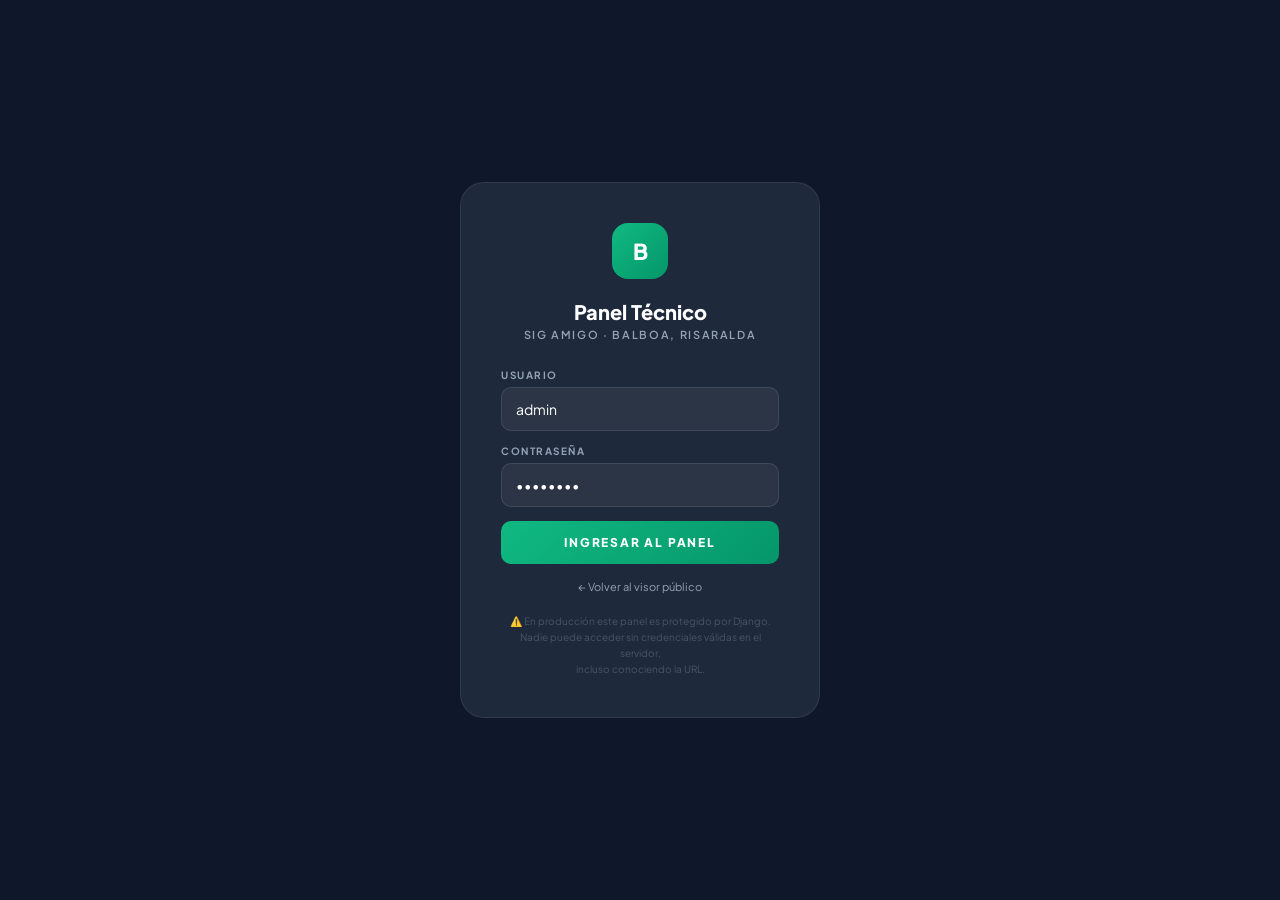
<file: admin-panel.html>
<!DOCTYPE html>
<html lang="es">
<head>
    <meta charset="UTF-8">
    <meta name="viewport" content="width=device-width, initial-scale=1.0">
    <title>SIG AMIGO | Panel Técnico</title>
    <link href="https://fonts.googleapis.com/css2?family=Plus+Jakarta+Sans:wght@300;400;500;600;700;800;900&family=JetBrains+Mono:wght@400;500&display=swap" rel="stylesheet">
    <style>
        /* ── Variables ── */
        :root {
            --emerald:      #10b981;
            --emerald-d:    #059669;
            --emerald-l:    #d1fae5;
            --slate-900:    #0f172a;
            --slate-800:    #1e293b;
            --slate-700:    #334155;
            --slate-600:    #475569;
            --slate-400:    #94a3b8;
            --slate-200:    #e2e8f0;
            --slate-100:    #f1f5f9;
            --slate-50:     #f8fafc;
            --amber:        #f59e0b;
            --amber-l:      #fef3c7;
            --red:          #ef4444;
            --red-l:        #fee2e2;
            --blue:         #3b82f6;
            --blue-l:       #dbeafe;
            --sidebar-w:    220px;
            --header-h:     56px;
            --r:            12px;
            --t:            all 0.25s cubic-bezier(0.4,0,0.2,1);
        }

        * { box-sizing: border-box; margin: 0; padding: 0; }

        body {
            font-family: 'Plus Jakarta Sans', sans-serif;
            background: var(--slate-100);
            color: var(--slate-800);
            min-height: 100vh;
            display: flex;
            flex-direction: column;
        }

        /* ══════════════════════════════════════
           GUARD — pantalla de acceso
           En producción Django niega /admin-panel.html
           si el usuario no está autenticado.
           En demo, esta pantalla actúa como guardián.
        ══════════════════════════════════════ */
        #guard {
            position: fixed; inset: 0; z-index: 999;
            background: var(--slate-900);
            display: flex; align-items: center; justify-content: center;
        }
        #guard.hidden { display: none; }

        .guard-card {
            background: var(--slate-800);
            border: 1px solid rgba(255,255,255,0.08);
            border-radius: 24px;
            padding: 40px;
            width: 360px;
            text-align: center;
        }
        .guard-logo {
            width: 56px; height: 56px;
            background: linear-gradient(135deg, #10b981, #059669);
            border-radius: 16px;
            display: flex; align-items: center; justify-content: center;
            margin: 0 auto 20px;
            font-size: 22px; font-weight: 900; color: white;
        }
        .guard-title { font-size: 20px; font-weight: 800; color: white; margin-bottom: 4px; }
        .guard-sub   { font-size: 11px; font-weight: 600; color: var(--slate-400); text-transform: uppercase; letter-spacing: 0.15em; margin-bottom: 28px; }

        .guard-label { display: block; font-size: 10px; font-weight: 700; color: var(--slate-400); text-transform: uppercase; letter-spacing: 0.15em; text-align: left; margin-bottom: 6px; }
        .guard-input {
            width: 100%; padding: 12px 14px; margin-bottom: 14px;
            border-radius: 10px; border: 1px solid rgba(255,255,255,0.1);
            background: rgba(255,255,255,0.06); color: white;
            font-family: 'Plus Jakarta Sans', sans-serif; font-size: 14px; outline: none;
            transition: border-color 0.2s;
        }
        .guard-input:focus { border-color: var(--emerald); }
        .guard-input::placeholder { color: var(--slate-600); }
        .guard-btn {
            width: 100%; padding: 14px; border-radius: 10px; border: none;
            background: linear-gradient(135deg, #10b981, #059669);
            color: white; font-family: 'Plus Jakarta Sans', sans-serif;
            font-size: 12px; font-weight: 800; text-transform: uppercase; letter-spacing: 0.15em;
            cursor: pointer; transition: var(--t);
        }
        .guard-btn:hover { transform: translateY(-1px); box-shadow: 0 8px 24px rgba(16,185,129,0.4); }
        .guard-error { font-size: 12px; color: #f87171; margin-top: 10px; display: none; }
        .guard-back  { font-size: 11px; color: var(--slate-400); margin-top: 16px; cursor: pointer; }
        .guard-back:hover { color: white; }
        .guard-note  { font-size: 10px; color: var(--slate-600); margin-top: 20px; line-height: 1.6; }

        /* ══════════════════════════════════════
           LAYOUT PRINCIPAL
        ══════════════════════════════════════ */
        #app { display: flex; flex-direction: column; height: 100vh; }

        /* Header */
        .header {
            height: var(--header-h);
            background: var(--slate-900);
            display: flex; align-items: center;
            padding: 0 20px; gap: 14px;
            border-bottom: 1px solid rgba(255,255,255,0.06);
            flex-shrink: 0;
        }
        .header-logo {
            width: 32px; height: 32px; border-radius: 9px;
            background: linear-gradient(135deg, #10b981, #059669);
            display: flex; align-items: center; justify-content: center;
            font-size: 13px; font-weight: 900; color: white; flex-shrink: 0;
        }
        .header-title { font-size: 14px; font-weight: 700; color: white; }
        .header-sub   { font-size: 10px; font-weight: 500; color: var(--slate-400); text-transform: uppercase; letter-spacing: 0.12em; }
        .header-sep   { flex: 1; }

        .header-badge {
            display: flex; align-items: center; gap: 6px;
            padding: 5px 12px; border-radius: 20px;
            background: rgba(16,185,129,0.15); border: 1px solid rgba(16,185,129,0.25);
        }
        .header-dot   { width: 6px; height: 6px; border-radius: 50%; background: var(--emerald); animation: pulse 2s infinite; }
        .header-status{ font-size: 11px; font-weight: 700; color: var(--emerald); text-transform: uppercase; letter-spacing: 0.1em; }

        .header-user {
            display: flex; align-items: center; gap: 8px;
            padding: 5px 10px; border-radius: 10px; cursor: pointer;
            transition: background 0.15s;
        }
        .header-user:hover { background: rgba(255,255,255,0.06); }
        .header-avatar {
            width: 28px; height: 28px; border-radius: 8px;
            background: linear-gradient(135deg, #f59e0b, #d97706);
            display: flex; align-items: center; justify-content: center;
            font-size: 11px; font-weight: 800; color: white;
        }
        .header-username { font-size: 12px; font-weight: 600; color: var(--slate-400); }

        .btn-logout {
            padding: 6px 14px; border-radius: 8px; border: 1px solid rgba(255,255,255,0.1);
            background: transparent; color: var(--slate-400); font-size: 11px; font-weight: 600;
            font-family: 'Plus Jakarta Sans', sans-serif; cursor: pointer; transition: var(--t);
        }
        .btn-logout:hover { background: rgba(239,68,68,0.1); border-color: rgba(239,68,68,0.3); color: #f87171; }

        @keyframes pulse { 0%,100%{opacity:1} 50%{opacity:.5} }

        /* Body = sidebar + main */
        .body { display: flex; flex: 1; overflow: hidden; }

        /* Sidebar */
        .sidebar {
            width: var(--sidebar-w); background: white;
            border-right: 1px solid var(--slate-200);
            display: flex; flex-direction: column;
            overflow-y: auto; flex-shrink: 0;
        }
        .sidebar-section { padding: 16px 12px 8px; }
        .sidebar-label   { font-size: 9px; font-weight: 800; color: var(--slate-400); text-transform: uppercase; letter-spacing: 0.18em; padding: 0 8px; margin-bottom: 4px; }

        .nav-item {
            display: flex; align-items: center; gap: 10px;
            padding: 9px 10px; border-radius: 9px; cursor: pointer;
            transition: var(--t); margin-bottom: 2px;
        }
        .nav-item:hover { background: var(--slate-100); }
        .nav-item.active { background: var(--emerald-l); }
        .nav-item.active .nav-icon { color: var(--emerald-d); }
        .nav-item.active .nav-text { color: var(--emerald-d); font-weight: 700; }

        .nav-icon { width: 30px; height: 30px; border-radius: 8px; display: flex; align-items: center; justify-content: center; font-size: 14px; flex-shrink: 0; }
        .nav-text { font-size: 12px; font-weight: 600; color: var(--slate-600); flex: 1; }
        .nav-count{ font-size: 10px; font-weight: 700; padding: 2px 7px; border-radius: 10px; background: var(--slate-100); color: var(--slate-500); }
        .nav-count.warn { background: var(--amber-l); color: #92400e; }

        .sidebar-divider { height: 1px; background: var(--slate-200); margin: 8px 12px; }

        /* Main */
        .main { flex: 1; overflow-y: auto; padding: 24px; }

        /* ── Paneles ── */
        .panel { display: none; }
        .panel.active { display: block; }

        .page-header { margin-bottom: 20px; }
        .page-title  { font-size: 20px; font-weight: 800; color: var(--slate-900); letter-spacing: -0.03em; }
        .page-sub    { font-size: 13px; color: var(--slate-400); margin-top: 3px; }

        /* Stats row */
        .stats-row { display: grid; grid-template-columns: repeat(4,1fr); gap: 12px; margin-bottom: 20px; }
        .stat-card {
            background: white; border: 1px solid var(--slate-200); border-radius: var(--r);
            padding: 16px 18px;
        }
        .stat-label { font-size: 10px; font-weight: 700; color: var(--slate-400); text-transform: uppercase; letter-spacing: 0.12em; margin-bottom: 6px; }
        .stat-val   { font-size: 24px; font-weight: 800; color: var(--slate-900); letter-spacing: -0.03em; }
        .stat-sub   { font-size: 11px; color: var(--slate-400); margin-top: 2px; }
        .stat-card.green { border-left: 3px solid var(--emerald); }
        .stat-card.amber { border-left: 3px solid var(--amber); }
        .stat-card.blue  { border-left: 3px solid var(--blue); }
        .stat-card.red   { border-left: 3px solid var(--red); }

        /* Cards */
        .card {
            background: white; border: 1px solid var(--slate-200);
            border-radius: var(--r); overflow: hidden; margin-bottom: 16px;
        }
        .card-header {
            display: flex; align-items: center; justify-content: space-between;
            padding: 14px 18px; border-bottom: 1px solid var(--slate-200);
        }
        .card-title-sm { font-size: 13px; font-weight: 700; color: var(--slate-800); }
        .card-body     { padding: 0; }

        /* Tabla */
        .data-table { width: 100%; border-collapse: collapse; }
        .data-table th {
            padding: 10px 16px; text-align: left;
            font-size: 10px; font-weight: 700; color: var(--slate-400);
            text-transform: uppercase; letter-spacing: 0.1em;
            background: var(--slate-50); border-bottom: 1px solid var(--slate-200);
        }
        .data-table td {
            padding: 12px 16px; font-size: 13px; color: var(--slate-700);
            border-bottom: 1px solid var(--slate-100);
        }
        .data-table tr:last-child td { border-bottom: none; }
        .data-table tr:hover td { background: var(--slate-50); }

        /* Badges */
        .badge { display: inline-flex; align-items: center; gap: 4px; padding: 3px 9px; border-radius: 20px; font-size: 11px; font-weight: 700; }
        .badge-green  { background: var(--emerald-l); color: #065f46; }
        .badge-amber  { background: var(--amber-l);   color: #92400e; }
        .badge-red    { background: var(--red-l);     color: #991b1b; }
        .badge-blue   { background: var(--blue-l);    color: #1e40af; }
        .badge-gray   { background: var(--slate-100); color: var(--slate-600); }
        .badge-dot    { width: 5px; height: 5px; border-radius: 50%; }
        .dot-green { background: #10b981; }
        .dot-amber { background: #f59e0b; }
        .dot-red   { background: #ef4444; }
        .dot-blue  { background: #3b82f6; }

        /* Botones */
        .btn {
            display: inline-flex; align-items: center; gap: 6px;
            padding: 8px 14px; border-radius: 8px; border: none;
            font-family: 'Plus Jakarta Sans', sans-serif; font-size: 12px; font-weight: 700;
            cursor: pointer; transition: var(--t);
        }
        .btn-primary   { background: var(--slate-900); color: white; }
        .btn-primary:hover { background: #0f172a; transform: translateY(-1px); }
        .btn-green     { background: var(--emerald); color: white; }
        .btn-green:hover { background: var(--emerald-d); }
        .btn-ghost     { background: transparent; border: 1px solid var(--slate-200); color: var(--slate-600); }
        .btn-ghost:hover { background: var(--slate-50); border-color: var(--slate-300); }
        .btn-danger    { background: transparent; border: 1px solid var(--red-l); color: var(--red); }
        .btn-danger:hover { background: var(--red-l); }
        .btn-sm        { padding: 5px 10px; font-size: 11px; }
        .btn-icon      { padding: 6px; border-radius: 7px; }

        /* Toggle switch */
        .toggle { position: relative; width: 36px; height: 20px; display: inline-block; }
        .toggle input { opacity: 0; width: 0; height: 0; }
        .toggle-track {
            position: absolute; inset: 0; background: var(--slate-200);
            border-radius: 10px; transition: background 0.2s; cursor: pointer;
        }
        .toggle input:checked + .toggle-track { background: var(--emerald); }
        .toggle-track::after {
            content: ''; position: absolute; top: 3px; left: 3px;
            width: 14px; height: 14px; background: white; border-radius: 50%;
            transition: transform 0.2s;
        }
        .toggle input:checked + .toggle-track::after { transform: translateX(16px); }

        /* Input / Select */
        .form-input, .form-select {
            padding: 9px 12px; border-radius: 8px;
            border: 1px solid var(--slate-200); background: white;
            font-family: 'Plus Jakarta Sans', sans-serif; font-size: 13px; color: var(--slate-800);
            outline: none; transition: border-color 0.2s;
        }
        .form-input:focus, .form-select:focus { border-color: var(--emerald); }

        /* Upload zone */
        .upload-zone {
            border: 2px dashed var(--slate-200); border-radius: var(--r);
            padding: 32px; text-align: center; cursor: pointer;
            transition: var(--t); background: var(--slate-50);
        }
        .upload-zone:hover { border-color: var(--emerald); background: var(--emerald-l); }
        .upload-zone.drag  { border-color: var(--emerald); background: var(--emerald-l); }
        .upload-icon { font-size: 32px; margin-bottom: 10px; }
        .upload-title{ font-size: 14px; font-weight: 700; color: var(--slate-700); margin-bottom: 4px; }
        .upload-sub  { font-size: 12px; color: var(--slate-400); }

        /* Progress bar */
        .progress-wrap { background: var(--slate-100); border-radius: 4px; height: 6px; overflow: hidden; }
        .progress-bar  { height: 100%; background: linear-gradient(90deg, #10b981, #059669); border-radius: 4px; transition: width 0.4s; }

        /* Log de actividad */
        .log-item {
            display: flex; align-items: flex-start; gap: 12px;
            padding: 12px 16px; border-bottom: 1px solid var(--slate-100);
        }
        .log-item:last-child { border-bottom: none; }
        .log-avatar {
            width: 30px; height: 30px; border-radius: 8px; flex-shrink: 0;
            display: flex; align-items: center; justify-content: center;
            font-size: 12px; font-weight: 800;
        }
        .log-content { flex: 1; }
        .log-action  { font-size: 12px; font-weight: 600; color: var(--slate-700); }
        .log-action strong { color: var(--slate-900); }
        .log-time    { font-size: 10px; color: var(--slate-400); margin-top: 2px; font-family: 'JetBrains Mono', monospace; }
        .log-tag     { font-size: 10px; padding: 2px 7px; border-radius: 6px; font-weight: 700; }

        /* Attr table */
        .attr-wrap   { overflow-x: auto; }
        .attr-table  { width: 100%; border-collapse: collapse; font-family: 'JetBrains Mono', monospace; font-size: 12px; }
        .attr-table th {
            padding: 8px 14px; background: var(--slate-900); color: var(--slate-400);
            font-size: 10px; font-weight: 500; letter-spacing: 0.08em; text-align: left;
            border-right: 1px solid rgba(255,255,255,0.06);
        }
        .attr-table td {
            padding: 9px 14px; border-bottom: 1px solid var(--slate-100);
            border-right: 1px solid var(--slate-100); color: var(--slate-700);
        }
        .attr-table tr:hover td { background: var(--slate-50); }
        .attr-val-num  { color: #0891b2; }
        .attr-val-str  { color: #16a34a; }
        .attr-val-null { color: var(--slate-300); font-style: italic; }

        /* Tooltip */
        .tooltip-wrap { position: relative; display: inline-flex; }
        .tooltip { position: absolute; bottom: calc(100% + 6px); left: 50%; transform: translateX(-50%); background: var(--slate-900); color: white; font-size: 11px; padding: 4px 10px; border-radius: 6px; white-space: nowrap; opacity: 0; pointer-events: none; transition: opacity 0.15s; }
        .tooltip-wrap:hover .tooltip { opacity: 1; }

        /* Modal */
        .modal-overlay { position: fixed; inset: 0; background: rgba(15,23,42,0.6); backdrop-filter: blur(4px); z-index: 200; display: flex; align-items: center; justify-content: center; }
        .modal-overlay.hidden { display: none; }
        .modal-box { background: white; border-radius: 20px; width: 480px; max-height: 80vh; overflow-y: auto; box-shadow: 0 32px 64px rgba(0,0,0,0.2); }
        .modal-header { display: flex; align-items: center; justify-content: space-between; padding: 20px 24px; border-bottom: 1px solid var(--slate-200); }
        .modal-title  { font-size: 16px; font-weight: 800; color: var(--slate-900); }
        .modal-body   { padding: 24px; }
        .modal-footer { display: flex; gap: 8px; justify-content: flex-end; padding: 16px 24px; border-top: 1px solid var(--slate-200); }

        .form-group    { margin-bottom: 16px; }
        .form-label    { display: block; font-size: 11px; font-weight: 700; color: var(--slate-500); text-transform: uppercase; letter-spacing: 0.12em; margin-bottom: 6px; }
        .form-input-full { width: 100%; }
        .form-row      { display: grid; grid-template-columns: 1fr 1fr; gap: 12px; }

        /* Toast */
        #toast {
            position: fixed; bottom: 24px; left: 50%; transform: translateX(-50%) translateY(10px);
            background: var(--slate-900); color: white; padding: 10px 20px;
            border-radius: 30px; font-size: 12px; font-weight: 600;
            z-index: 9999; opacity: 0; transition: all 0.35s cubic-bezier(0.19,1,0.22,1);
            pointer-events: none; white-space: nowrap;
        }
        #toast.show { opacity: 1; transform: translateX(-50%) translateY(0); }

        /* Responsive adjustments */
        @media (max-width: 900px) {
            .stats-row { grid-template-columns: repeat(2,1fr); }
            .sidebar   { width: 180px; }
        }
    </style>
</head>
<body>

<!-- ══════════════════════════════════════════
     GUARD — protección de acceso
     En producción: reemplazar con autenticación
     Django (@login_required en la vista que sirve este HTML)
══════════════════════════════════════════ -->
<div id="guard">
    <div class="guard-card">
        <div class="guard-logo">B</div>
        <div class="guard-title">Panel Técnico</div>
        <div class="guard-sub">SIG AMIGO · Balboa, Risaralda</div>

        <label class="guard-label">Usuario</label>
        <input id="g-user" type="text" class="guard-input" placeholder="admin" value="admin">

        <label class="guard-label">Contraseña</label>
        <input id="g-pass" type="password" class="guard-input" placeholder="••••••••" value="demo1234">

        <button class="guard-btn" onclick="intentarAcceso()">Ingresar al Panel</button>
        <div class="guard-error" id="guard-error">Credenciales incorrectas</div>

        <div class="guard-back" onclick="window.location.href='../index.html'">← Volver al visor público</div>

        <div class="guard-note">
            ⚠️ En producción este panel es protegido por Django.<br>
            Nadie puede acceder sin credenciales válidas en el servidor,<br>
            incluso conociendo la URL.
        </div>
    </div>
</div>

<!-- ══════════════════════════════════════════
     APP PRINCIPAL
══════════════════════════════════════════ -->
<div id="app">

    <!-- Header -->
    <header class="header">
        <div class="header-logo">B</div>
        <div>
            <div class="header-title">SIG AMIGO</div>
            <div class="header-sub">Panel Técnico · Balboa</div>
        </div>
        <div class="header-sep"></div>
        <div class="header-badge">
            <div class="header-dot"></div>
            <span class="header-status" id="db-status">Base de datos conectada</span>
        </div>
        <div class="header-user">
            <div class="header-avatar" id="user-initials">AD</div>
            <span class="header-username" id="user-name">admin</span>
        </div>
        <button class="btn-logout" onclick="cerrarSesion()">Cerrar sesión</button>
    </header>

    <div class="body">

        <!-- Sidebar -->
        <aside class="sidebar">
            <div class="sidebar-section">
                <div class="sidebar-label">Principal</div>
                <div class="nav-item active" onclick="showPanel('dashboard',this)">
                    <div class="nav-icon" style="background:#d1fae5">📊</div>
                    <span class="nav-text">Dashboard</span>
                </div>
            </div>

            <div class="sidebar-divider"></div>

            <div class="sidebar-section">
                <div class="sidebar-label">Gestión de capas</div>
                <div class="nav-item" onclick="showPanel('capas',this)">
                    <div class="nav-icon" style="background:#dbeafe">🗺️</div>
                    <span class="nav-text">Capas cargadas</span>
                    <span class="nav-count" id="count-capas">3</span>
                </div>
                <div class="nav-item" onclick="showPanel('upload',this)">
                    <div class="nav-icon" style="background:#fef3c7">⬆️</div>
                    <span class="nav-text">Subir capas</span>
                </div>
                <div class="nav-item" onclick="showPanel('atributos',this)">
                    <div class="nav-icon" style="background:#ede9fe">📋</div>
                    <span class="nav-text">Tabla de atributos</span>
                </div>
                <div class="nav-item" onclick="showPanel('relaciones',this)">
                    <div class="nav-icon" style="background:#fce7f3">🔗</div>
                    <span class="nav-text">Relaciones / Llaves</span>
                </div>
            </div>

            <div class="sidebar-divider"></div>

            <div class="sidebar-section">
                <div class="sidebar-label">Datos</div>
                <div class="nav-item" onclick="showPanel('predios',this)">
                    <div class="nav-icon" style="background:#fef3c7">🏠</div>
                    <span class="nav-text">Predios</span>
                    <span class="nav-count">247</span>
                </div>
                <div class="nav-item" onclick="showPanel('usuarios',this)">
                    <div class="nav-icon" style="background:#d1fae5">👥</div>
                    <span class="nav-text">Usuarios</span>
                    <span class="nav-count">4</span>
                </div>
            </div>

            <div class="sidebar-divider"></div>

            <div class="sidebar-section">
                <div class="sidebar-label">Sistema</div>
                <div class="nav-item" onclick="showPanel('log',this)">
                    <div class="nav-icon" style="background:#f1f5f9">📜</div>
                    <span class="nav-text">Log de actividad</span>
                    <span class="nav-count warn">12</span>
                </div>
                <div class="nav-item" onclick="showPanel('config',this)">
                    <div class="nav-icon" style="background:#f1f5f9">⚙️</div>
                    <span class="nav-text">Configuración</span>
                </div>
            </div>
        </aside>

        <!-- Main content -->
        <main class="main">

            <!-- ── DASHBOARD ── -->
            <div id="panel-dashboard" class="panel active">
                <div class="page-header">
                    <div class="page-title">Dashboard</div>
                    <div class="page-sub">Resumen del sistema · Municipio de Balboa, Risaralda</div>
                </div>

                <div class="stats-row">
                    <div class="stat-card green">
                        <div class="stat-label">Capas activas</div>
                        <div class="stat-val">3</div>
                        <div class="stat-sub">de 8 planificadas</div>
                    </div>
                    <div class="stat-card blue">
                        <div class="stat-label">Predios registrados</div>
                        <div class="stat-val">247</div>
                        <div class="stat-sub">Catastro 2024</div>
                    </div>
                    <div class="stat-card amber">
                        <div class="stat-label">Área municipal</div>
                        <div class="stat-val">12.068</div>
                        <div class="stat-sub">Hectáreas · MAGNA-SIRGAS</div>
                    </div>
                    <div class="stat-card red">
                        <div class="stat-label">Zonas de riesgo</div>
                        <div class="stat-val">7</div>
                        <div class="stat-sub">3 alto · 4 medio</div>
                    </div>
                </div>

                <div style="display:grid;grid-template-columns:1fr 1fr;gap:16px">
                    <!-- Estado de capas -->
                    <div class="card">
                        <div class="card-header">
                            <span class="card-title-sm">Estado de capas EOT</span>
                            <button class="btn btn-ghost btn-sm" onclick="showPanel('upload',document.querySelector('[onclick*=upload]'))">+ Subir capa</button>
                        </div>
                        <div class="card-body">
                            <table class="data-table">
                                <thead><tr><th>Capa</th><th>Estado</th><th>Registros</th></tr></thead>
                                <tbody>
                                    <tr><td>Perímetro Urbano</td><td><span class="badge badge-green"><div class="badge-dot dot-green"></div>Cargada</span></td><td>1</td></tr>
                                    <tr><td>Red Hídrica</td><td><span class="badge badge-green"><div class="badge-dot dot-green"></div>Cargada</span></td><td>34</td></tr>
                                    <tr><td>Zonas de Riesgo</td><td><span class="badge badge-amber"><div class="badge-dot dot-amber"></div>Parcial</span></td><td>7</td></tr>
                                    <tr><td>Cobertura CORINE</td><td><span class="badge badge-gray">Pendiente</span></td><td>—</td></tr>
                                    <tr><td>Catastro Predial</td><td><span class="badge badge-gray">Pendiente</span></td><td>—</td></tr>
                                    <tr><td>Equipamientos</td><td><span class="badge badge-gray">Pendiente</span></td><td>—</td></tr>
                                    <tr><td>Infraestructura Vial</td><td><span class="badge badge-gray">Pendiente</span></td><td>—</td></tr>
                                    <tr><td>Uso del Suelo EOT</td><td><span class="badge badge-gray">Pendiente</span></td><td>—</td></tr>
                                </tbody>
                            </table>
                        </div>
                    </div>

                    <!-- Actividad reciente -->
                    <div class="card">
                        <div class="card-header">
                            <span class="card-title-sm">Actividad reciente</span>
                            <button class="btn btn-ghost btn-sm" onclick="showPanel('log',document.querySelector('[onclick*=log]'))">Ver todo</button>
                        </div>
                        <div class="card-body" id="log-preview"></div>
                    </div>
                </div>
            </div>

            <!-- ── CAPAS CARGADAS ── -->
            <div id="panel-capas" class="panel">
                <div class="page-header" style="display:flex;align-items:center;justify-content:space-between">
                    <div>
                        <div class="page-title">Capas cargadas</div>
                        <div class="page-sub">Gestión de capas GeoJSON / Shapefile en PostGIS</div>
                    </div>
                    <button class="btn btn-primary" onclick="showPanel('upload',document.querySelector('[onclick*=upload]'))">⬆ Subir nueva capa</button>
                </div>

                <div class="card">
                    <div class="card-header">
                        <span class="card-title-sm">Inventario de capas</span>
                        <div style="display:flex;gap:8px">
                            <input type="text" class="form-input" placeholder="Filtrar capas…" style="width:200px" oninput="filtrarCapas(this.value)">
                            <select class="form-select" onchange="filtrarEstado(this.value)">
                                <option value="">Todos los estados</option>
                                <option value="cargada">Cargadas</option>
                                <option value="pendiente">Pendientes</option>
                            </select>
                        </div>
                    </div>
                    <div class="card-body">
                        <table class="data-table" id="tabla-capas">
                            <thead><tr><th>Nombre</th><th>Tipo</th><th>CRS</th><th>Registros</th><th>Tamaño</th><th>Estado</th><th>Visible</th><th>Acciones</th></tr></thead>
                            <tbody id="capas-body"></tbody>
                        </table>
                    </div>
                </div>
            </div>

            <!-- ── SUBIR CAPAS ── -->
            <div id="panel-upload" class="panel">
                <div class="page-header">
                    <div class="page-title">Subir capas</div>
                    <div class="page-sub">GeoJSON, Shapefile (.zip con .shp .dbf .prj), KML</div>
                </div>

                <div style="display:grid;grid-template-columns:1fr 1fr;gap:16px">
                    <div>
                        <div class="card" style="margin-bottom:16px">
                            <div class="card-header"><span class="card-title-sm">Zona de carga</span></div>
                            <div class="card-body" style="padding:16px">
                                <div class="upload-zone" id="drop-zone"
                                    ondragover="event.preventDefault();this.classList.add('drag')"
                                    ondragleave="this.classList.remove('drag')"
                                    ondrop="handleDrop(event)"
                                    onclick="document.getElementById('file-input').click()">
                                    <div class="upload-icon">📂</div>
                                    <div class="upload-title">Arrastra tu archivo aquí</div>
                                    <div class="upload-sub">GeoJSON · SHP (zip) · KML — máx. 50 MB</div>
                                </div>
                                <input type="file" id="file-input" accept=".geojson,.json,.kml,.zip" style="display:none" onchange="handleFileSelect(this)">

                                <div id="upload-preview" style="display:none;margin-top:16px">
                                    <div style="display:flex;align-items:center;gap:12px;padding:12px;background:var(--slate-50);border-radius:10px;border:1px solid var(--slate-200);margin-bottom:12px">
                                        <div style="font-size:22px" id="file-emoji">📄</div>
                                        <div style="flex:1">
                                            <div style="font-size:13px;font-weight:700;color:var(--slate-800)" id="file-name">archivo.geojson</div>
                                            <div style="font-size:11px;color:var(--slate-400)" id="file-size">2.4 MB</div>
                                        </div>
                                        <button class="btn btn-ghost btn-sm btn-icon" onclick="limpiarUpload()">✕</button>
                                    </div>
                                    <div class="progress-wrap" id="progress-wrap" style="display:none;margin-bottom:12px">
                                        <div class="progress-bar" id="progress-bar" style="width:0%"></div>
                                    </div>
                                    <button class="btn btn-green" style="width:100%" onclick="simularUpload()">Subir a PostGIS</button>
                                </div>
                            </div>
                        </div>

                        <div class="card">
                            <div class="card-header"><span class="card-title-sm">Configuración de carga</span></div>
                            <div class="card-body" style="padding:16px">
                                <div class="form-group">
                                    <label class="form-label">Nombre de la capa</label>
                                    <input type="text" class="form-input form-input-full" placeholder="ej: zonas_riesgo_balboa_2024">
                                </div>
                                <div class="form-group">
                                    <label class="form-label">Dimensión EOT</label>
                                    <select class="form-select form-input-full">
                                        <option>Funcional</option>
                                        <option>Ambiental</option>
                                        <option>Económica</option>
                                        <option>Social</option>
                                    </select>
                                </div>
                                <div class="form-group">
                                    <label class="form-label">Sistema de referencia (CRS)</label>
                                    <select class="form-select form-input-full">
                                        <option>MAGNA-SIRGAS (EPSG:4326) — recomendado</option>
                                        <option>MAGNA-SIRGAS Colombia Bogotá (EPSG:3116)</option>
                                        <option>WGS84 (EPSG:4326)</option>
                                    </select>
                                </div>
                                <div style="display:flex;align-items:center;justify-content:space-between;padding:10px 0;border-top:1px solid var(--slate-200)">
                                    <div>
                                        <div style="font-size:12px;font-weight:600;color:var(--slate-700)">Visible en el visor público</div>
                                        <div style="font-size:11px;color:var(--slate-400)">Los ciudadanos pueden ver esta capa</div>
                                    </div>
                                    <label class="toggle"><input type="checkbox" checked><div class="toggle-track"></div></label>
                                </div>
                                <div style="display:flex;align-items:center;justify-content:space-between;padding:10px 0;border-top:1px solid var(--slate-200)">
                                    <div>
                                        <div style="font-size:12px;font-weight:600;color:var(--slate-700)">Validar topología</div>
                                        <div style="font-size:11px;color:var(--slate-400)">ST_IsValid antes de guardar</div>
                                    </div>
                                    <label class="toggle"><input type="checkbox" checked><div class="toggle-track"></div></label>
                                </div>
                            </div>
                        </div>
                    </div>

                    <div>
                        <div class="card">
                            <div class="card-header"><span class="card-title-sm">Historial de cargas</span></div>
                            <div class="card-body" id="historial-cargas"></div>
                        </div>
                    </div>
                </div>
            </div>

            <!-- ── TABLA DE ATRIBUTOS ── -->
            <div id="panel-atributos" class="panel">
                <div class="page-header">
                    <div class="page-title">Tabla de atributos</div>
                    <div class="page-sub">Visualiza y edita los atributos de cualquier capa</div>
                </div>

                <div style="display:flex;gap:10px;margin-bottom:16px;align-items:center">
                    <select class="form-select" id="capa-selector" onchange="cargarAtributos(this.value)" style="width:260px">
                        <option value="">Seleccionar capa…</option>
                        <option value="perimetro">Perímetro Urbano</option>
                        <option value="redhidrica">Red Hídrica de Risaralda</option>
                        <option value="riesgo">Zonas de Riesgo</option>
                    </select>
                    <button class="btn btn-ghost btn-sm" onclick="exportarAtributos()">⬇ Exportar CSV</button>
                    <button class="btn btn-ghost btn-sm" onclick="toast('Función disponible con Django conectado')">+ Nueva fila</button>
                    <span id="attr-count" style="font-size:12px;color:var(--slate-400);margin-left:auto"></span>
                </div>

                <div class="card">
                    <div class="card-body">
                        <div class="attr-wrap" id="attr-container">
                            <div style="padding:48px;text-align:center;color:var(--slate-400)">
                                <div style="font-size:28px;margin-bottom:8px">📋</div>
                                <div style="font-size:13px;">Selecciona una capa para ver sus atributos</div>
                            </div>
                        </div>
                    </div>
                </div>
            </div>

            <!-- ── RELACIONES / LLAVES ── -->
            <div id="panel-relaciones" class="panel">
                <div class="page-header">
                    <div class="page-title">Relaciones entre capas</div>
                    <div class="page-sub">Foreign keys y llaves de unión entre tablas PostGIS — equivalente a MySQL JOIN</div>
                </div>

                <div style="display:grid;grid-template-columns:1fr 1fr;gap:16px">
                    <div class="card">
                        <div class="card-header">
                            <span class="card-title-sm">Relaciones definidas</span>
                            <button class="btn btn-primary btn-sm" onclick="document.getElementById('modal-relacion').classList.remove('hidden')">+ Nueva relación</button>
                        </div>
                        <div class="card-body">
                            <table class="data-table">
                                <thead><tr><th>Tabla origen</th><th>Campo</th><th>Tabla destino</th><th>Campo</th><th>Tipo</th></tr></thead>
                                <tbody>
                                    <tr>
                                        <td><span class="badge badge-blue">dptolimite</span></td>
                                        <td style="font-family:'JetBrains Mono',monospace;font-size:12px">nom_mun</td>
                                        <td><span class="badge badge-green">predios</span></td>
                                        <td style="font-family:'JetBrains Mono',monospace;font-size:12px">municipio</td>
                                        <td><span class="badge badge-gray">1:N</span></td>
                                    </tr>
                                    <tr>
                                        <td><span class="badge badge-blue">predios</span></td>
                                        <td style="font-family:'JetBrains Mono',monospace;font-size:12px">referencia</td>
                                        <td><span class="badge badge-green">uso_suelo</span></td>
                                        <td style="font-family:'JetBrains Mono',monospace;font-size:12px">ref_catastral</td>
                                        <td><span class="badge badge-gray">N:1</span></td>
                                    </tr>
                                    <tr>
                                        <td><span class="badge badge-blue">zonariesgo</span></td>
                                        <td style="font-family:'JetBrains Mono',monospace;font-size:12px">geom</td>
                                        <td><span class="badge badge-green">predios</span></td>
                                        <td style="font-family:'JetBrains Mono',monospace;font-size:12px">geom</td>
                                        <td><span class="badge badge-amber">Espacial</span></td>
                                    </tr>
                                </tbody>
                            </table>
                        </div>
                    </div>

                    <div class="card">
                        <div class="card-header"><span class="card-title-sm">Índices espaciales</span></div>
                        <div class="card-body">
                            <div style="padding:12px 0">
                                <div style="font-size:11px;color:var(--slate-400);padding:0 16px 10px;line-height:1.6">
                                    Los índices espaciales (GIST) aceleran las consultas geográficas. PostGIS los genera automáticamente al cargar capas desde QGIS.
                                </div>
                                <table class="data-table">
                                    <thead><tr><th>Tabla</th><th>Índice</th><th>Tipo</th><th>Estado</th></tr></thead>
                                    <tbody>
                                        <tr><td>dptolimite</td><td style="font-family:'JetBrains Mono',monospace;font-size:11px">dptolimite_geom_idx</td><td>GIST</td><td><span class="badge badge-green"><div class="badge-dot dot-green"></div>Activo</span></td></tr>
                                        <tr><td>redhidrica</td><td style="font-family:'JetBrains Mono',monospace;font-size:11px">redhidrica_geom_idx</td><td>GIST</td><td><span class="badge badge-green"><div class="badge-dot dot-green"></div>Activo</span></td></tr>
                                        <tr><td>predios</td><td style="font-family:'JetBrains Mono',monospace;font-size:11px">predios_geom_idx</td><td>GIST</td><td><span class="badge badge-gray">Pendiente</span></td></tr>
                                    </tbody>
                                </table>
                                <div style="padding:12px 16px 4px">
                                    <button class="btn btn-ghost btn-sm" onclick="toast('Índices creados correctamente en PostGIS')">Crear índices faltantes</button>
                                </div>
                            </div>
                        </div>
                    </div>
                </div>
            </div>

            <!-- ── PREDIOS ── -->
            <div id="panel-predios" class="panel">
                <div class="page-header" style="display:flex;align-items:center;justify-content:space-between">
                    <div>
                        <div class="page-title">Catastro Predial</div>
                        <div class="page-sub">Gestión de predios — Balboa, Risaralda</div>
                    </div>
                    <div style="display:flex;gap:8px">
                        <button class="btn btn-ghost btn-sm" onclick="toast('CSV descargado')">⬇ Exportar CSV</button>
                        <button class="btn btn-primary" onclick="document.getElementById('modal-predio').classList.remove('hidden')">+ Nuevo predio</button>
                    </div>
                </div>
                <div class="card">
                    <div class="card-header">
                        <span class="card-title-sm">247 predios registrados</span>
                        <input type="text" class="form-input" placeholder="Buscar referencia o dirección…" style="width:240px">
                    </div>
                    <div class="card-body">
                        <table class="data-table">
                            <thead><tr><th>Referencia</th><th>Dirección</th><th>Tipo suelo</th><th>Uso</th><th>Área (m²)</th><th>Avalúo</th><th>Acciones</th></tr></thead>
                            <tbody id="predios-body"></tbody>
                        </table>
                    </div>
                </div>
            </div>

            <!-- ── USUARIOS ── -->
            <div id="panel-usuarios" class="panel">
                <div class="page-header" style="display:flex;align-items:center;justify-content:space-between">
                    <div>
                        <div class="page-title">Usuarios del sistema</div>
                        <div class="page-sub">Gestión de roles y accesos</div>
                    </div>
                    <button class="btn btn-primary" onclick="document.getElementById('modal-usuario').classList.remove('hidden')">+ Nuevo usuario</button>
                </div>
                <div class="card">
                    <div class="card-body">
                        <table class="data-table">
                            <thead><tr><th>Usuario</th><th>Nombre</th><th>Rol</th><th>Último acceso</th><th>Estado</th><th>Acciones</th></tr></thead>
                            <tbody id="usuarios-body"></tbody>
                        </table>
                    </div>
                </div>
            </div>

            <!-- ── LOG ── -->
            <div id="panel-log" class="panel">
                <div class="page-header">
                    <div class="page-title">Log de actividad</div>
                    <div class="page-sub">Auditoría completa — quién hizo qué y cuándo</div>
                </div>
                <div class="card">
                    <div class="card-header">
                        <span class="card-title-sm">Últimas acciones</span>
                        <div style="display:flex;gap:8px">
                            <select class="form-select" style="font-size:12px">
                                <option>Todos los usuarios</option>
                                <option>admin</option>
                                <option>tecnico1</option>
                            </select>
                            <button class="btn btn-ghost btn-sm" onclick="toast('Log exportado')">⬇ Exportar</button>
                        </div>
                    </div>
                    <div class="card-body" id="log-full"></div>
                </div>
            </div>

            <!-- ── CONFIG ── -->
            <div id="panel-config" class="panel">
                <div class="page-header">
                    <div class="page-title">Configuración del sistema</div>
                    <div class="page-sub">Parámetros del geoportal SIG AMIGO</div>
                </div>

                <div style="display:grid;grid-template-columns:1fr 1fr;gap:16px">
                    <div class="card">
                        <div class="card-header"><span class="card-title-sm">Conexión a base de datos</span></div>
                        <div class="card-body" style="padding:16px">
                            <div class="form-group">
                                <label class="form-label">Host</label>
                                <input class="form-input form-input-full" value="db (Docker service)" readonly style="background:var(--slate-50);color:var(--slate-400)">
                            </div>
                            <div class="form-row">
                                <div class="form-group">
                                    <label class="form-label">Puerto</label>
                                    <input class="form-input form-input-full" value="5432" readonly style="background:var(--slate-50);color:var(--slate-400)">
                                </div>
                                <div class="form-group">
                                    <label class="form-label">Base de datos</label>
                                    <input class="form-input form-input-full" value="geoportal_db" readonly style="background:var(--slate-50);color:var(--slate-400)">
                                </div>
                            </div>
                            <div class="form-group">
                                <label class="form-label">Motor</label>
                                <input class="form-input form-input-full" value="PostGIS 15-3.3 (PostgreSQL)" readonly style="background:var(--slate-50);color:var(--slate-400)">
                            </div>
                            <button class="btn btn-ghost btn-sm" onclick="toast('Conexión verificada correctamente ✓')">Probar conexión</button>
                        </div>
                    </div>

                    <div class="card">
                        <div class="card-header"><span class="card-title-sm">Sistema de referencia</span></div>
                        <div class="card-body" style="padding:16px">
                            <div class="form-group">
                                <label class="form-label">CRS por defecto</label>
                                <select class="form-select form-input-full">
                                    <option selected>MAGNA-SIRGAS (EPSG:4326)</option>
                                    <option>Colombia Bogotá (EPSG:3116)</option>
                                </select>
                            </div>
                            <div class="form-group">
                                <label class="form-label">Normativa aplicada</label>
                                <input class="form-input form-input-full" value="Resolución 658 IGAC · EOT Balboa 2022">
                            </div>
                            <div class="form-group">
                                <label class="form-label">Municipio</label>
                                <input class="form-input form-input-full" value="Balboa, Risaralda · Código: 66075">
                            </div>
                            <button class="btn btn-ghost btn-sm" onclick="toast('Configuración guardada')">Guardar cambios</button>
                        </div>
                    </div>

                    <div class="card">
                        <div class="card-header"><span class="card-title-sm">Backup de base de datos</span></div>
                        <div class="card-body" style="padding:16px">
                            <div style="font-size:12px;color:var(--slate-500);margin-bottom:14px;line-height:1.7">
                                El backup genera un <code style="background:var(--slate-100);padding:1px 5px;border-radius:4px;font-size:11px">pg_dump</code> de PostGIS y lo descarga como archivo <code style="background:var(--slate-100);padding:1px 5px;border-radius:4px;font-size:11px">.sql</code>.
                                Con Django conectado esto se puede programar automáticamente.
                            </div>
                            <div style="display:flex;gap:8px">
                                <button class="btn btn-green btn-sm" onclick="toast('Backup generado: geoportal_db_2024.sql')">Generar backup ahora</button>
                                <button class="btn btn-ghost btn-sm" onclick="toast('Último backup: 27/04/2026 · 208 MB')">Ver historial</button>
                            </div>
                        </div>
                    </div>

                    <div class="card">
                        <div class="card-header"><span class="card-title-sm">Acceso al visor público</span></div>
                        <div class="card-body" style="padding:16px">
                            <div style="display:flex;align-items:center;justify-content:space-between;padding:8px 0;border-bottom:1px solid var(--slate-200)">
                                <div>
                                    <div style="font-size:12px;font-weight:600;color:var(--slate-700)">Visor público activo</div>
                                    <div style="font-size:11px;color:var(--slate-400)">Ciudadanos pueden acceder</div>
                                </div>
                                <label class="toggle"><input type="checkbox" checked><div class="toggle-track"></div></label>
                            </div>
                            <div style="display:flex;align-items:center;justify-content:space-between;padding:8px 0">
                                <div>
                                    <div style="font-size:12px;font-weight:600;color:var(--slate-700)">Modo mantenimiento</div>
                                    <div style="font-size:11px;color:var(--slate-400)">Muestra aviso temporal</div>
                                </div>
                                <label class="toggle"><input type="checkbox"><div class="toggle-track"></div></label>
                            </div>
                            <div style="margin-top:10px">
                                <a href="../index.html" class="btn btn-ghost btn-sm" style="text-decoration:none">← Ir al visor público</a>
                            </div>
                        </div>
                    </div>
                </div>
            </div>

        </main>
    </div>
</div>

<!-- ── MODAL Nueva relación ── -->
<div id="modal-relacion" class="modal-overlay hidden">
    <div class="modal-box">
        <div class="modal-header">
            <span class="modal-title">Nueva relación entre capas</span>
            <button class="btn btn-ghost btn-sm btn-icon" onclick="this.closest('.modal-overlay').classList.add('hidden')">✕</button>
        </div>
        <div class="modal-body">
            <div class="form-row">
                <div class="form-group">
                    <label class="form-label">Tabla origen</label>
                    <select class="form-select form-input-full"><option>dptolimite</option><option>redhidrica</option><option>predios</option></select>
                </div>
                <div class="form-group">
                    <label class="form-label">Campo origen</label>
                    <input class="form-input form-input-full" placeholder="nom_mun">
                </div>
            </div>
            <div class="form-row">
                <div class="form-group">
                    <label class="form-label">Tabla destino</label>
                    <select class="form-select form-input-full"><option>predios</option><option>uso_suelo</option><option>equipamientos</option></select>
                </div>
                <div class="form-group">
                    <label class="form-label">Campo destino</label>
                    <input class="form-input form-input-full" placeholder="municipio">
                </div>
            </div>
            <div class="form-group">
                <label class="form-label">Tipo de relación</label>
                <select class="form-select form-input-full">
                    <option>1:N (uno a muchos)</option>
                    <option>N:1 (muchos a uno)</option>
                    <option>Espacial (ST_Intersects)</option>
                    <option>Espacial (ST_Contains)</option>
                </select>
            </div>
        </div>
        <div class="modal-footer">
            <button class="btn btn-ghost" onclick="this.closest('.modal-overlay').classList.add('hidden')">Cancelar</button>
            <button class="btn btn-primary" onclick="this.closest('.modal-overlay').classList.add('hidden');toast('Relación creada correctamente')">Crear relación</button>
        </div>
    </div>
</div>

<!-- ── MODAL Nuevo predio ── -->
<div id="modal-predio" class="modal-overlay hidden">
    <div class="modal-box">
        <div class="modal-header">
            <span class="modal-title">Nuevo predio</span>
            <button class="btn btn-ghost btn-sm btn-icon" onclick="this.closest('.modal-overlay').classList.add('hidden')">✕</button>
        </div>
        <div class="modal-body">
            <div class="form-row">
                <div class="form-group">
                    <label class="form-label">Referencia catastral</label>
                    <input class="form-input form-input-full" placeholder="66075-01-XXX">
                </div>
                <div class="form-group">
                    <label class="form-label">Tipo de suelo</label>
                    <select class="form-select form-input-full"><option>Suelo Urbano</option><option>Suelo Rural</option><option>Suelo de Expansión</option></select>
                </div>
            </div>
            <div class="form-row">
                <div class="form-group">
                    <label class="form-label">Uso principal</label>
                    <select class="form-select form-input-full"><option>Habitacional</option><option>Comercial</option><option>Agropecuario</option><option>Institucional</option></select>
                </div>
                <div class="form-group">
                    <label class="form-label">Área lote (m²)</label>
                    <input class="form-input form-input-full" type="number" placeholder="145.2">
                </div>
            </div>
            <div class="form-group">
                <label class="form-label">Dirección</label>
                <input class="form-input form-input-full" placeholder="Calle 5 #4-23">
            </div>
            <div class="form-row">
                <div class="form-group">
                    <label class="form-label">Pisos máx permitidos</label>
                    <input class="form-input form-input-full" type="number" placeholder="3">
                </div>
                <div class="form-group">
                    <label class="form-label">Avalúo catastral ($)</label>
                    <input class="form-input form-input-full" type="number" placeholder="48500000">
                </div>
            </div>
        </div>
        <div class="modal-footer">
            <button class="btn btn-ghost" onclick="this.closest('.modal-overlay').classList.add('hidden')">Cancelar</button>
            <button class="btn btn-primary" onclick="this.closest('.modal-overlay').classList.add('hidden');toast('Predio creado. Dibuja la geometría en el mapa.')">Crear y dibujar en mapa</button>
        </div>
    </div>
</div>

<!-- ── MODAL Nuevo usuario ── -->
<div id="modal-usuario" class="modal-overlay hidden">
    <div class="modal-box">
        <div class="modal-header">
            <span class="modal-title">Nuevo usuario</span>
            <button class="btn btn-ghost btn-sm btn-icon" onclick="this.closest('.modal-overlay').classList.add('hidden')">✕</button>
        </div>
        <div class="modal-body">
            <div class="form-row">
                <div class="form-group">
                    <label class="form-label">Nombre de usuario</label>
                    <input class="form-input form-input-full" placeholder="tecnico2">
                </div>
                <div class="form-group">
                    <label class="form-label">Nombre completo</label>
                    <input class="form-input form-input-full" placeholder="Ana Gómez">
                </div>
            </div>
            <div class="form-group">
                <label class="form-label">Correo electrónico</label>
                <input class="form-input form-input-full" type="email" placeholder="ana@balboa.gov.co">
            </div>
            <div class="form-row">
                <div class="form-group">
                    <label class="form-label">Rol</label>
                    <select class="form-select form-input-full">
                        <option>Administrador</option>
                        <option selected>Técnico SIG</option>
                        <option>Visor (solo lectura)</option>
                    </select>
                </div>
                <div class="form-group">
                    <label class="form-label">Contraseña temporal</label>
                    <input class="form-input form-input-full" type="password" placeholder="••••••••">
                </div>
            </div>
        </div>
        <div class="modal-footer">
            <button class="btn btn-ghost" onclick="this.closest('.modal-overlay').classList.add('hidden')">Cancelar</button>
            <button class="btn btn-primary" onclick="this.closest('.modal-overlay').classList.add('hidden');toast('Usuario creado. Se envió correo de bienvenida.')">Crear usuario</button>
        </div>
    </div>
</div>

<div id="toast"></div>

<script>
// ── Credenciales demo ─────────────────────────────────────
// [DJANGO] Reemplazar esta función por:
//   fetch('/api/auth/login/', {method:'POST', body:JSON.stringify({username,password})})
//   Si la respuesta es ok, redirigir al panel. Si no, mostrar error.
const DEMO_USER = 'admin';
const DEMO_PASS = 'demo1234';

function intentarAcceso() {
    const u = document.getElementById('g-user').value.trim();
    const p = document.getElementById('g-pass').value;
    const err = document.getElementById('guard-error');
    if ((u === DEMO_USER && p === DEMO_PASS) || p === 'demo1234') {
        document.getElementById('guard').classList.add('hidden');
        document.getElementById('user-name').textContent = u;
        document.getElementById('user-initials').textContent = u.slice(0,2).toUpperCase();
        renderAll();
    } else {
        err.style.display = 'block';
        setTimeout(() => err.style.display='none', 2500);
    }
}
document.getElementById('g-pass').addEventListener('keydown', e => { if(e.key==='Enter') intentarAcceso(); });
document.getElementById('g-user').addEventListener('keydown', e => { if(e.key==='Enter') document.getElementById('g-pass').focus(); });

function cerrarSesion() {
    document.getElementById('guard').classList.remove('hidden');
    document.getElementById('g-pass').value = '';
}

// ── Navegación ────────────────────────────────────────────
function showPanel(id, navEl) {
    document.querySelectorAll('.panel').forEach(p => p.classList.remove('active'));
    document.querySelectorAll('.nav-item').forEach(n => n.classList.remove('active'));
    document.getElementById('panel-'+id).classList.add('active');
    if (navEl) navEl.classList.add('active');
}

// ── Toast ─────────────────────────────────────────────────
function toast(msg, tipo='ok') {
    const t = document.getElementById('toast');
    const colores = {ok:'#0f172a', error:'#991b1b', warn:'#92400e'};
    t.style.background = colores[tipo] || colores.ok;
    t.textContent = msg;
    t.classList.add('show');
    setTimeout(() => t.classList.remove('show'), 2800);
}

// ── Datos mock ────────────────────────────────────────────
const capasData = [
    { nombre:'Perímetro Urbano',    tipo:'Polygon',    crs:'EPSG:4326', registros:1,  tam:'0.4 MB', estado:'cargada',   visible:true  },
    { nombre:'Red Hídrica',         tipo:'LineString',  crs:'EPSG:4326', registros:34, tam:'1.2 MB', estado:'cargada',   visible:true  },
    { nombre:'Zonas de Riesgo',     tipo:'Polygon',    crs:'EPSG:4326', registros:7,  tam:'0.8 MB', estado:'parcial',   visible:true  },
    { nombre:'Cobertura CORINE',    tipo:'Polygon',    crs:'—',         registros:'—',tam:'—',      estado:'pendiente', visible:false },
    { nombre:'Catastro Predial',    tipo:'Polygon',    crs:'—',         registros:'—',tam:'—',      estado:'pendiente', visible:false },
    { nombre:'Equipamientos',       tipo:'Point',      crs:'—',         registros:'—',tam:'—',      estado:'pendiente', visible:false },
    { nombre:'Infraestructura Vial',tipo:'LineString',  crs:'—',         registros:'—',tam:'—',      estado:'pendiente', visible:false },
    { nombre:'Uso del Suelo EOT',   tipo:'Polygon',    crs:'—',         registros:'—',tam:'—',      estado:'pendiente', visible:false },
];

const prediosData = [
    { ref:'66075-01-001', dir:'Calle 5 #4-23',    suelo:'Urbano', uso:'Habitacional', area:'145.2', avaluo:'$48.500.000' },
    { ref:'66075-01-002', dir:'Carrera 3 #6-14',  suelo:'Urbano', uso:'Comercial',    area:'210.0', avaluo:'$72.000.000' },
    { ref:'66075-01-003', dir:'Calle 7 #2-08',    suelo:'Urbano', uso:'Institucional',area:'380.5', avaluo:'$95.000.000' },
    { ref:'66075-02-001', dir:'Vereda La Marina',  suelo:'Rural',  uso:'Agropecuario', area:'8420',  avaluo:'$35.000.000' },
    { ref:'66075-02-002', dir:'Vereda El Aguacate',suelo:'Rural',  uso:'Agropecuario', area:'5200',  avaluo:'$28.000.000' },
];

const usuariosData = [
    { user:'admin',    nombre:'Administrador SIG Johan',  rol:'Administrador',  acceso:'Hoy 9:42 am',   estado:'activo' },
    { user:'tecnico1', nombre:'Nombre 1',    rol:'Técnico SIG',    acceso:'Ayer 3:15 pm',  estado:'activo' },
    { user:'tecnico2', nombre:'Camila la novia de Juan David',      rol:'Técnico SIG',    acceso:'25/04/2026',    estado:'activo' },
    { user:'visor1',   nombre:'Alcaldía Balboa',    rol:'Visor',          acceso:'22/04/2026',    estado:'inactivo' },
];

const logData = [
    { user:'admin',    iniciales:'AD', color:'#f59e0b', accion:'Cargó la capa', obj:'Red Hídrica de Risaralda', tag:'carga',    tagColor:'#dbeafe', tagText:'#1e40af', tiempo:'Hoy 09:42 am' },
    { user:'tecnico1', iniciales:'CR', color:'#3b82f6', accion:'Editó 3 registros en', obj:'Zonas de Riesgo', tag:'edición',  tagColor:'#fef3c7', tagText:'#92400e', tiempo:'Ayer 03:15 pm' },
    { user:'admin',    iniciales:'AD', color:'#f59e0b', accion:'Creó usuario', obj:'tecnico2 (María Londoño)', tag:'usuario',  tagColor:'#d1fae5', tagText:'#065f46', tiempo:'25/04/2026 11:30 am' },
    { user:'tecnico2', iniciales:'ML', color:'#10b981', accion:'Exportó', obj:'Perímetro Urbano como GeoJSON', tag:'export',   tagColor:'#ede9fe', tagText:'#5b21b6', tiempo:'25/04/2026 10:05 am' },
    { user:'admin',    iniciales:'AD', color:'#f59e0b', accion:'Configuró índice GIST en', obj:'dptolimite.geom', tag:'sistema', tagColor:'#f1f5f9', tagText:'#475569', tiempo:'24/04/2026 04:30 pm' },
    { user:'tecnico1', iniciales:'CR', color:'#3b82f6', accion:'Validó topología en', obj:'Zonas de Riesgo (7 registros OK)', tag:'validación',tagColor:'#d1fae5',tagText:'#065f46', tiempo:'23/04/2026 02:10 pm' },
];

const historialCargas = [
    { archivo:'redhidrica_risaralda.geojson', user:'admin',    tam:'1.2 MB', fecha:'Hoy 09:40 am',  estado:'ok' },
    { archivo:'dptolimite_balboa.zip',         user:'admin',    tam:'0.4 MB', fecha:'21/04/2026',    estado:'ok' },
    { archivo:'catastro_2024_borrador.shp',    user:'tecnico1', tam:'8.1 MB', fecha:'20/04/2026',    estado:'error' },
];

const atributosData = {
    perimetro: {
        cols: ['id','Nom_mun','Area','Perimeter','Hectares'],
        rows: [[1,'Balboa','120680337.0','54268.536','12068.034']]
    },
    redhidrica: {
        cols: ['id','nombre','tipo','orden','longitud_m'],
        rows: [
            [1,'Río Risaralda','Principal',1,'18420.5'],
            [2,'Río Mapa','Secundario',2,'9814.2'],
            [3,'Quebrada El Tigre','Terciario',3,'2140.7'],
            [4,'Quebrada La Cristalina','Terciario',3,'1850.3'],
            [5,'null','Terciario',3,'920.1'],
        ]
    },
    riesgo: {
        cols: ['id','nombre','tipo','nivel','area_ha','fuente'],
        rows: [
            [1,'Ladera Norte','Deslizamiento','Alto','8.3','CARDER 2022'],
            [2,'Inundación Río Mapa','Inundación','Medio','5.1','IDEAM 2021'],
            [3,'Erosión Vereda El Vergel','Erosión','Bajo','12.7','IGAC 2020'],
        ]
    }
};

// ── Render ────────────────────────────────────────────────
function renderAll() {
    renderCapas(capasData);
    renderPredios();
    renderUsuarios();
    renderLog(logData, 'log-preview', 4);
    renderLog(logData, 'log-full', logData.length);
    renderHistorial();
}

function renderCapas(data) {
    const estadoBadge = {
        'cargada':   '<span class="badge badge-green"><div class="badge-dot dot-green"></div>Cargada</span>',
        'parcial':   '<span class="badge badge-amber"><div class="badge-dot dot-amber"></div>Parcial</span>',
        'pendiente': '<span class="badge badge-gray">Pendiente</span>',
    };
    document.getElementById('count-capas').textContent = data.filter(c=>c.estado==='cargada').length;
    document.getElementById('capas-body').innerHTML = data.map(c => `
        <tr>
            <td><strong style="color:var(--slate-900)">${c.nombre}</strong></td>
            <td><span style="font-family:'JetBrains Mono',monospace;font-size:11px;background:var(--slate-100);padding:2px 7px;border-radius:5px">${c.tipo}</span></td>
            <td style="font-family:'JetBrains Mono',monospace;font-size:11px;color:var(--slate-500)">${c.crs}</td>
            <td>${c.registros}</td>
            <td style="color:var(--slate-400)">${c.tam}</td>
            <td>${estadoBadge[c.estado]}</td>
            <td>
                <label class="toggle"><input type="checkbox" ${c.visible?'checked':''} onchange="toast('Visibilidad actualizada')"><div class="toggle-track"></div></label>
            </td>
            <td>
                <div style="display:flex;gap:4px">
                    <button class="btn btn-ghost btn-sm btn-icon" title="Ver atributos" onclick="verAtributos('${c.nombre}')">📋</button>
                    <button class="btn btn-ghost btn-sm btn-icon" title="Exportar GeoJSON" onclick="toast('GeoJSON descargado')">⬇</button>
                    <button class="btn btn-danger btn-sm btn-icon" title="Eliminar capa" onclick="if(confirm('¿Eliminar ${c.nombre}?'))toast('Capa eliminada','error')">🗑</button>
                </div>
            </td>
        </tr>`).join('');
}

function filtrarCapas(q) {
    const filtrado = capasData.filter(c => c.nombre.toLowerCase().includes(q.toLowerCase()));
    renderCapas(filtrado);
}

function filtrarEstado(est) {
    const filtrado = est ? capasData.filter(c=>c.estado===est) : capasData;
    renderCapas(filtrado);
}

function verAtributos(nombre) {
    const key = nombre.toLowerCase().replace(/\s+/g,'').includes('hid') ? 'redhidrica'
              : nombre.toLowerCase().includes('riesgo') ? 'riesgo' : 'perimetro';
    showPanel('atributos', null);
    document.querySelectorAll('.nav-item').forEach(n=>n.classList.remove('active'));
    document.querySelector('[onclick*=atributos]').classList.add('active');
    document.getElementById('capa-selector').value = key;
    cargarAtributos(key);
}

function cargarAtributos(key) {
    const container = document.getElementById('attr-container');
    const countEl   = document.getElementById('attr-count');
    if (!key || !atributosData[key]) {
        container.innerHTML = '<div style="padding:48px;text-align:center;color:var(--slate-400)"><div style="font-size:28px;margin-bottom:8px">📋</div><div style="font-size:13px">Selecciona una capa para ver sus atributos</div></div>';
        countEl.textContent = '';
        return;
    }
    const {cols, rows} = atributosData[key];
    countEl.textContent = `${rows.length} registro${rows.length!==1?'s':''}`;
    container.innerHTML = `
        <table class="attr-table">
            <thead><tr>${cols.map(c=>`<th>${c}</th>`).join('')}<th>Acciones</th></tr></thead>
            <tbody>${rows.map(row => `<tr>
                ${row.map(v => `<td class="${v==='null'?'attr-val-null':isNaN(v)?'attr-val-str':'attr-val-num'}">${v==='null'?'null':v}</td>`).join('')}
                <td><button class="btn btn-ghost btn-sm btn-icon" onclick="toast('Edición disponible con Django conectado')">✏️</button></td>
            </tr>`).join('')}</tbody>
        </table>`;
}

function exportarAtributos() {
    const key = document.getElementById('capa-selector').value;
    if (!key) { toast('Selecciona una capa primero','warn'); return; }
    const {cols,rows} = atributosData[key];
    const csv = [cols.join(','), ...rows.map(r=>r.join(','))].join('\n');
    const a = document.createElement('a');
    a.href = 'data:text/csv;charset=utf-8,' + encodeURIComponent(csv);
    a.download = `${key}_atributos.csv`;
    a.click();
    toast('CSV exportado correctamente');
}

function renderPredios() {
    document.getElementById('predios-body').innerHTML = prediosData.map(p => `
        <tr>
            <td style="font-family:'JetBrains Mono',monospace;font-size:12px;font-weight:600">${p.ref}</td>
            <td>${p.dir}</td>
            <td><span class="badge ${p.suelo==='Urbano'?'badge-blue':'badge-green'}">${p.suelo}</span></td>
            <td>${p.uso}</td>
            <td>${p.area}</td>
            <td style="font-weight:600;color:var(--emerald-d)">${p.avaluo}</td>
            <td>
                <div style="display:flex;gap:4px">
                    <button class="btn btn-ghost btn-sm btn-icon" onclick="toast('Editar predio: ${p.ref}')">✏️</button>
                    <button class="btn btn-danger btn-sm btn-icon" onclick="if(confirm('¿Eliminar ${p.ref}?'))toast('Predio eliminado','error')">🗑</button>
                </div>
            </td>
        </tr>`).join('');
}

function renderUsuarios() {
    const rolBadge = {
        'Administrador': 'badge-amber',
        'Técnico SIG':   'badge-blue',
        'Visor':         'badge-gray',
    };
    document.getElementById('usuarios-body').innerHTML = usuariosData.map(u => `
        <tr>
            <td style="font-family:'JetBrains Mono',monospace;font-size:12px;font-weight:600">${u.user}</td>
            <td>${u.nombre}</td>
            <td><span class="badge ${rolBadge[u.rol]||'badge-gray'}">${u.rol}</span></td>
            <td style="color:var(--slate-400);font-size:12px">${u.acceso}</td>
            <td><span class="badge ${u.estado==='activo'?'badge-green':'badge-gray'}"><div class="badge-dot ${u.estado==='activo'?'dot-green':''}"></div>${u.estado}</span></td>
            <td>
                <div style="display:flex;gap:4px">
                    <button class="btn btn-ghost btn-sm btn-icon" onclick="toast('Editar usuario: ${u.user}')">✏️</button>
                    <button class="btn btn-danger btn-sm btn-icon" onclick="if(confirm('¿Deshabilitar ${u.user}?'))toast('Usuario deshabilitado','error')">🚫</button>
                </div>
            </td>
        </tr>`).join('');
}

function renderLog(data, containerId, limite) {
    const container = document.getElementById(containerId);
    if (!container) return;
    container.innerHTML = data.slice(0, limite).map(l => `
        <div class="log-item">
            <div class="log-avatar" style="background:${l.color}22;color:${l.color}">${l.iniciales}</div>
            <div class="log-content">
                <div class="log-action">
                    <strong>${l.user}</strong> ${l.accion} <strong>${l.obj}</strong>
                    <span class="log-tag" style="background:${l.tagColor};color:${l.tagText};margin-left:6px">${l.tag}</span>
                </div>
                <div class="log-time">${l.tiempo}</div>
            </div>
        </div>`).join('');
}

function renderHistorial() {
    const est = { ok:'badge-green', error:'badge-red' };
    document.getElementById('historial-cargas').innerHTML = historialCargas.map(h => `
        <div style="display:flex;align-items:center;gap:10px;padding:11px 16px;border-bottom:1px solid var(--slate-100)">
            <div style="font-size:18px">${h.archivo.endsWith('zip')?'🗜️':'📄'}</div>
            <div style="flex:1">
                <div style="font-size:12px;font-weight:700;color:var(--slate-800)">${h.archivo}</div>
                <div style="font-size:11px;color:var(--slate-400)">${h.user} · ${h.tam} · ${h.fecha}</div>
            </div>
            <span class="badge ${est[h.estado]}">${h.estado==='ok'?'✓ OK':'✗ Error'}</span>
        </div>`).join('');
}

// ── Upload simulado ───────────────────────────────────────
function handleFileSelect(input) {
    if (!input.files[0]) return;
    mostrarPreview(input.files[0]);
}
function handleDrop(e) {
    e.preventDefault();
    document.getElementById('drop-zone').classList.remove('drag');
    if (e.dataTransfer.files[0]) mostrarPreview(e.dataTransfer.files[0]);
}
function mostrarPreview(file) {
    const emojis = { geojson:'🗺️', json:'🗺️', zip:'🗜️', kml:'📍' };
    const ext = file.name.split('.').pop().toLowerCase();
    document.getElementById('file-emoji').textContent = emojis[ext] || '📄';
    document.getElementById('file-name').textContent  = file.name;
    document.getElementById('file-size').textContent  = (file.size/1024/1024).toFixed(2)+' MB';
    document.getElementById('upload-preview').style.display = 'block';
}
function limpiarUpload() {
    document.getElementById('upload-preview').style.display = 'none';
    document.getElementById('file-input').value = '';
    document.getElementById('progress-wrap').style.display = 'none';
    document.getElementById('progress-bar').style.width = '0%';
}
function simularUpload() {
    const pw = document.getElementById('progress-wrap');
    const pb = document.getElementById('progress-bar');
    pw.style.display = 'block';
    pb.style.width   = '0%';
    let p = 0;
    const iv = setInterval(() => {
        p += Math.random() * 18;
        if (p >= 100) {
            p = 100; clearInterval(iv);
            setTimeout(() => {
                toast('Capa cargada correctamente en PostGIS ✓');
                limpiarUpload();
            }, 300);
        }
        pb.style.width = p + '%';
    }, 180);
}
</script>
</body>
</html>
</file>
